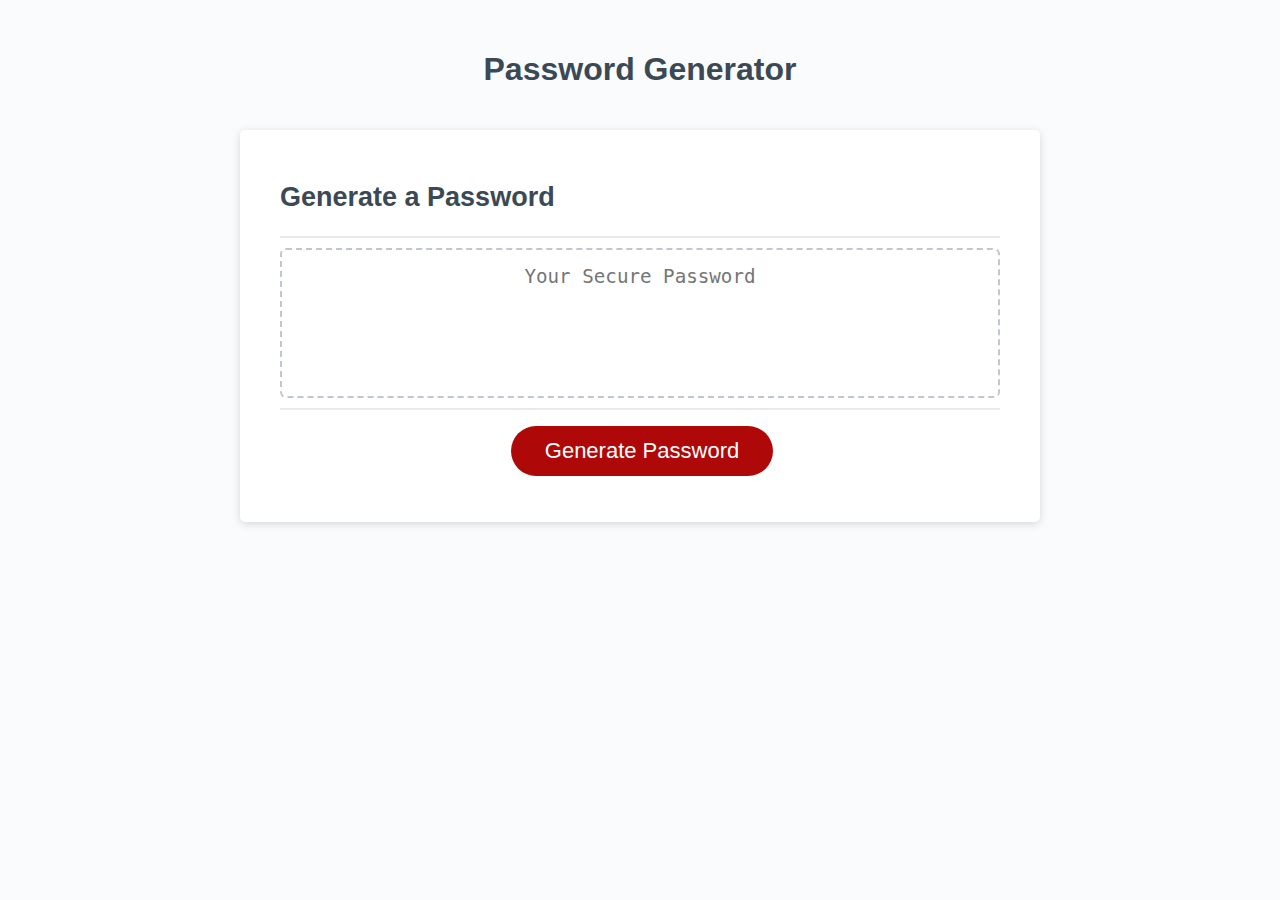
<file: index.html>
<!DOCTYPE html>
<html lang="en">
  <head>
    <meta charset="UTF-8" />
    <meta name="viewport" content="width=device-width, initial-scale=1.0" />
    <meta http-equiv="X-UA-Compatible" content="ie=edge" />
    <title>Password Generator</title>
    <link rel="stylesheet" href="../../Password Generator/css/style.css" />
  </head>
  <body>
    <div class="wrapper">
      <header>
        <h1>Password Generator</h1>
      </header>
      <div class="card">
        <div class="card-header">
          <h2>Generate a Password</h2>
        </div>
        <div class="card-body">
          <textarea
            readonly
            id="password"
            placeholder="Your Secure Password"
            aria-label="Generated Password"
          ></textarea>
        </div>
        <div class="card-footer">
          <button id="generate" class="btn">Generate Password</button>
        </div>
      </div>
    </div>
    <script src="../Password Generator/script.js"></script>
  </body>
</html>
</file>
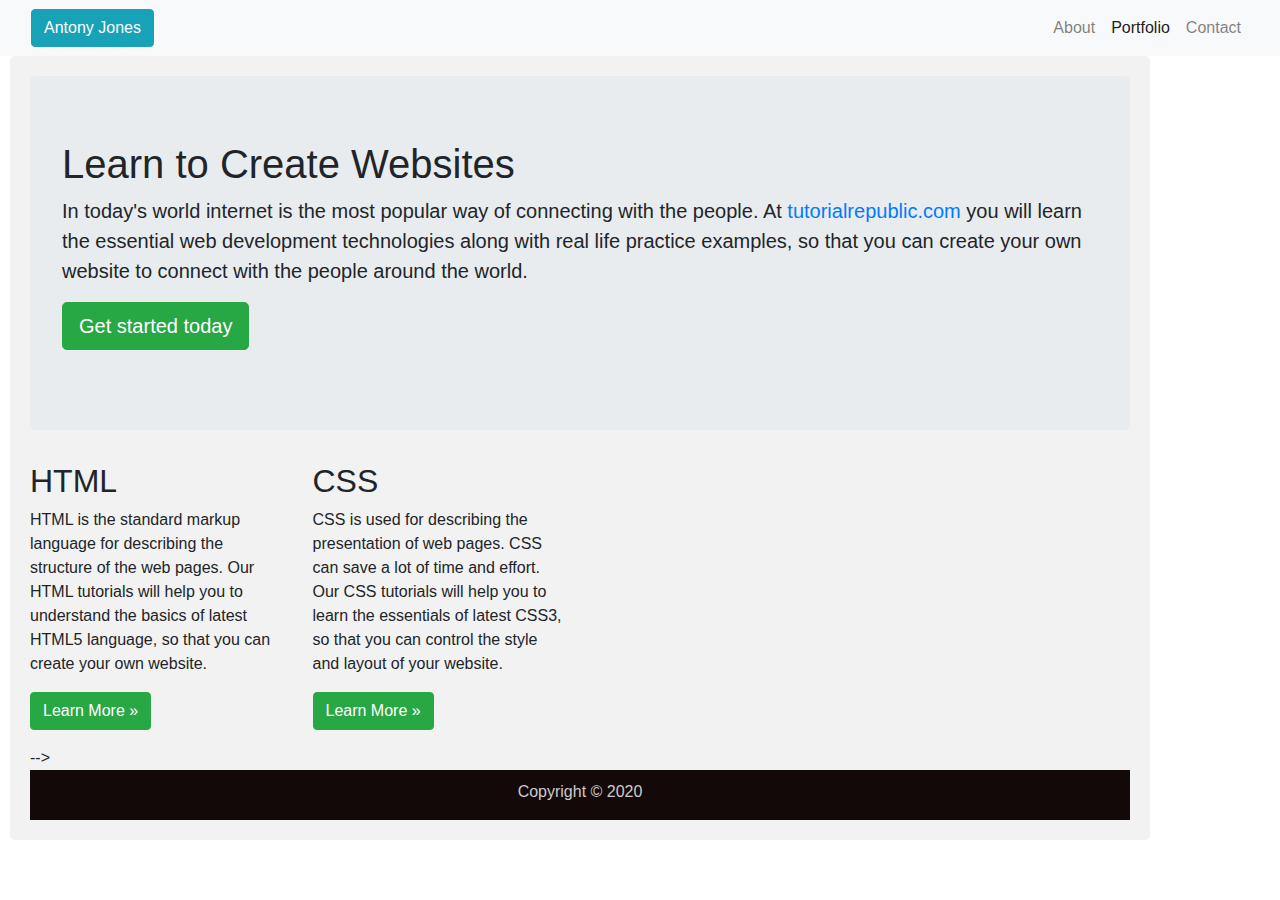
<file: portfolio.html>
<!DOCTYPE html>
<html lang="en">
<head>
    <meta charset="utf-8">
<meta name="viewport" content="width=device-width, initial-scale=1, shrink-to-fit=no">
<title>Bootstrap 4 Responsive Layout Example</title>

<link rel="stylesheet" href="https://stackpath.bootstrapcdn.com/bootstrap/4.3.1/css/bootstrap.min.css">
<link rel="stylesheet" href="https://maxcdn.bootstrapcdn.com/font-awesome/4.7.0/css/font-awesome.min.css">
<link rel="stylesheet" href="../../Media Queries/PREWORK_ABJ/Test/assets/css/styles.css">
<script src="https://ajax.googleapis.com/ajax/libs/jquery/3.3.1/jquery.min.js"></script>
<script src="https://cdnjs.cloudflare.com/ajax/libs/popper.js/1.14.7/umd/popper.min.js"></script>
<script src="https://stackpath.bootstrapcdn.com/bootstrap/4.3.1/js/bootstrap.min.js"></script>
</head>
<body>
<!-- <div class="container">
    <nav class="navbar navbar-expand-lg navbar-light bg-light"></nav>
</div> -->
<nav class="navbar navbar-expand-sm bg-light navbar-light">
    <div class="container-fluid">
        <!-- <a href="#" class="nav nav-pills nav-justified">Antony Jones</a> -->
        <button type="button" class="btn btn-info">Antony Jones</button> 
        <div class="collapse navbar-collapse" id="navbarCollapse">
            <div class="navbar-nav ml-auto">
                <a href="index.html" class="nav-item nav-link">About</a>
                <a href="portfolio.html" class="nav-item nav-link active">Portfolio</a>
                <a href="contact.html" class="nav-item nav-link">Contact</a>
            </div>
          <!-- *  <div class="navbar-nav ml-auto"> -->
              <!-- <a href="#" class="nav-item nav-link">Register</a> -->
               <!-- <a href="#" class="nav-item nav-link">Login</a> -->
            <!-- </div> -->
        </div>
    </div>    
</nav>
   <div class="container">
    <div class="jumbotron">
        <h1>Learn to Create Websites</h1>
        <p class="lead">In today's world internet is the most popular way of connecting with the people. At <a href="https://www.tutorialrepublic.com" target="_blank">tutorialrepublic.com</a> you will learn the essential web development technologies along with real life practice examples, so that you can create your own website to connect with the people around the world.</p>
        <p><a href="https://www.tutorialrepublic.com" target="_blank" class="btn btn-success btn-lg">Get started today</a></p>
    </div>
    <div class="row">
        <div class="col-md-9 col-lg-6 col-xl-3">
            <h2>HTML</h2>
            <p>HTML is the standard markup language for describing the structure of the web pages. Our HTML tutorials will help you to understand the basics of latest HTML5 language, so that you can create your own website.</p>
            <p><a href="https://www.tutorialrepublic.com/html-tutorial/" target="_blank" class="btn btn-success">Learn More &raquo;</a></p>
        </div>
        <div class="col-md-9 col-lg-6 col-xl-3">
            <h2>CSS</h2>
            <p>CSS is used for describing the presentation of web pages. CSS can save a lot of time and effort. Our CSS tutorials will help you to learn the essentials of latest CSS3, so that you can control the style and layout of your website.</p>
            <p><a href="https://www.tutorialrepublic.com/css-tutorial/" target="_blank" class="btn btn-success">Learn More &raquo;</a></p>
        </div>
        
    </div> -->
    
</body>
    <footer>
        <section class="footer">
             <div class="row">
                <div class="col-md-12">
                    <p style="text-align:center;">Copyright &copy; 2020</p>
            
            </div>
        </section>
        
    </footer>
</html>
</file>
<file: Password Generator/css/style.css>
*,
*::before,
*::after {
  box-sizing: border-box;
}

html,
body,
.wrapper {
  height: 100%;
  margin: 0;
  padding: 0;
}

body {
  font-family: sans-serif;
  background-color: #f9fbfd;
}

.wrapper {
  padding-top: 30px;
  padding-left: 20px;
  padding-right: 20px;
}

header {
  text-align: center;
  padding: 20px;
  padding-top: 0px;
  color: hsl(206, 17%, 28%);
}

.card {
  background-color: hsl(0, 0%, 100%);
  border-radius: 5px;
  border-width: 1px;
  box-shadow: rgba(0, 0, 0, 0.15) 0px 2px 8px 0px;
  color: hsl(206, 17%, 28%);
  font-size: 18px;
  margin: 0 auto;
  max-width: 800px;
  padding: 30px 40px;
}

.card-header::after {
  content: " ";
  display: block;
  width: 100%;
  background: #e7e9eb;
  height: 2px;
}

.card-body {
  min-height: 100px;
}

.card-footer {
  text-align: center;
}

.card-footer::before {
  content: " ";
  display: block;
  width: 100%;
  background: #e7e9eb;
  height: 2px;
}

.card-footer::after {
  content: " ";
  display: block;
  clear: both;
}

.btn {
  border: none;
  background-color: hsl(360, 91%, 36%);
  border-radius: 25px;
  box-shadow: rgba(0, 0, 0, 0.1) 0px 1px 6px 0px rgba(0, 0, 0, 0.2) 0px 1px 1px
    0px;
  color: hsl(0, 0%, 100%);
  display: inline-block;
  font-size: 22px;
  line-height: 22px;
  margin: 16px 16px 16px 20px;
  padding: 14px 34px;
  text-align: center;
  cursor: pointer;
}

button[disabled] {
  cursor: default;
  background: #c0c7cf;
}

.float-right {
  float: right;
}

#password {
  -webkit-appearance: none;
  -moz-appearance: none;
  appearance: none;
  border: none;
  display: block;
  width: 100%;
  padding-top: 15px;
  padding-left: 15px;
  padding-right: 15px;
  padding-bottom: 85px;
  font-size: 1.2rem;
  text-align: center;
  margin-top: 10px;
  margin-bottom: 10px;
  border: 2px dashed #c0c7cf;
  border-radius: 6px;
  resize: none;
  overflow: hidden;
}

@media (max-width: 690px) {
  .btn {
    font-size: 1rem;
    margin: 16px 0px 0px 0px;
    padding: 10px 15px;
  }

  #password {
    font-size: 1rem;
  }
}

@media (max-width: 500px) {
  .btn {
    font-size: 0.8rem;
  }
}
</file>
<file: Media Queries/PREWORK_ABJ/Test/assets/css/styles.css>
* {
    box-sizing: border-box;
    padding: 0;
    margin: 0;
    }
  
  
  body {font-family: Arial, Helvetica, sans-serif;}
  
    
      
    
   body {
      font-size: 1rem;
      font-weight: 400;
      line-height: 1.5;
      color: #212529;
      text-align: left;
      background-color: #fff;
    }
  
  input[type=text], select, textarea {
    width: 100%;
    padding: 12px;
    border: 1px solid #ccc;
    border-radius: 4px;
    box-sizing: border-box;
    margin-top: 6px;
    margin-bottom: 16px;
    resize: vertical;
  }
  
  input[type=submit] {
    background-color: #008B8B;
    color: white;
    padding: 12px 20px;
    border: none;
    border-radius: 4px;
    cursor: pointer;
  }
  
  input[type=submit]:hover {
    background-color: #45a049;
  }
  
  .container {
    border-radius: 5px;
    background-color: #f2f2f2;
    padding: 20px;
    margin-left: 10px;
  }
  
  .h3 header {
      color: #45a049;
      font-size: large;
  }
  
  .footer {
    color: #ccc;
    background-color: #140909;
    /* flex-shrink: 0; */
    padding-top: 10px;
    border-top: 150px;
    border-top-color:  #45a049;
  }
  
  
  
  
   *{
      /* // Extra small devices (portrait phones, less than 576px) */
   @media (max-width: 575.98px) { ... }
  
  /* // Small devices (landscape phones, 576px and up) */
   @media (min-width: 576px) and (max-width: 767.98px) { ... } 
  
  /* // Medium devices (tablets, 768px and up) */
   @media (min-width: 768px) and (max-width: 991.98px) { ... } 
  
  /* // Large devices (desktops, 992px and up) */
   @media (min-width: 992px) and (max-width: 1199.98px) { ... } 
  
  /* // Extra large devices (large desktops, 1200px and up) */
   @media (min-width: 1200px) { ... }  
  
  }
</file>
